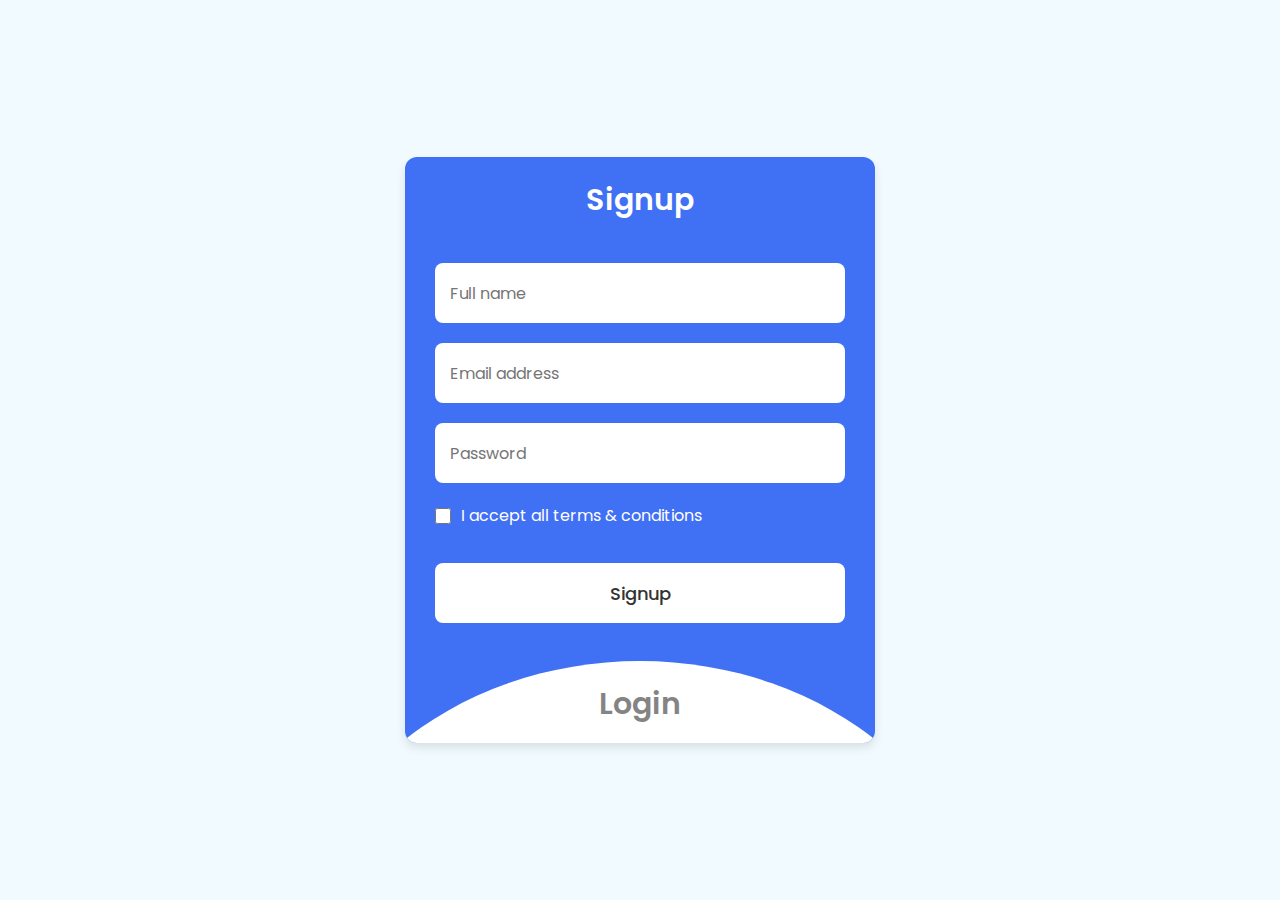
<file: templates/loginpage.html>
<!DOCTYPE html>
<!-- Coding By CodingNepal - codingnepalweb.com -->
<html lang="en">
  <head>
    <meta charset="UTF-8" />
    <meta http-equiv="X-UA-Compatible" content="IE=edge" />
    <meta name="viewport" content="width=device-width, initial-scale=1.0" />
   <title>Login & Signup Form</title>
    <link rel="stylesheet" href="/static/loginpagestyles.css" />
  </head>
  <body>
    <section class="wrapper">
      <div class="form signup">
        <header>Signup</header>
        <form action="#">
          <input type="text" placeholder="Full name" required />
          <input type="text" placeholder="Email address" required />
          <input type="password" placeholder="Password" required />
          <div class="checkbox">
            <input type="checkbox" id="signupCheck" />
            <label for="signupCheck">I accept all terms & conditions</label>
          </div>
          <input type="submit" value="Signup" />
        </form>
      </div>

      <div class="form login">
        <header>Login</header>
        <form action="#">
          <input type="text" placeholder="Email address" required />
          <input type="password" placeholder="Password" required />
          <a href="#">Forgot password?</a>
          <input type="submit" value="Login" />
        </form>
      </div>

      <script>
        const wrapper = document.querySelector(".wrapper"),
          signupHeader = document.querySelector(".signup header"),
          loginHeader = document.querySelector(".login header");

        loginHeader.addEventListener("click", () => {
          wrapper.classList.add("active");
        });
        signupHeader.addEventListener("click", () => {
          wrapper.classList.remove("active");
        });
      </script>
    </section>
  </body>
</html>
</file>
<file: static/loginpagestyles.css>
/* Import Google font - Poppins */
@import url("https://fonts.googleapis.com/css2?family=Poppins:wght@200;300;400;500;600;700&display=swap");
* {
  margin: 0;
  padding: 0;
  box-sizing: border-box;
  font-family: "Poppins",
    sans-serif;
}
body {
  min-height: 100vh;
  display: flex;
  align-items: center;
  justify-content: center;
  background: #f0faff;
}
.wrapper {
  position: relative;
  max-width: 470px;
  width: 100%;
  border-radius: 12px;
  padding: 20px
    30px
    120px;
  background: #4070f4;
  box-shadow: 0
    5px
    10px
    rgba(
      0,
      0,
      0,
      0.1
    );
  overflow: hidden;
}
.form.login {
  position: absolute;
  left: 50%;
  bottom: -86%;
  transform: translateX(
    -50%
  );
  width: calc(
    100% +
      220px
  );
  padding: 20px
    140px;
  border-radius: 50%;
  height: 100%;
  background: #fff;
  transition: all
    0.6s
    ease;
}
.wrapper.active
  .form.login {
  bottom: -15%;
  border-radius: 35%;
  box-shadow: 0 -5px
    10px rgba(0, 0, 0, 0.1);
}
.form
  header {
  font-size: 30px;
  text-align: center;
  color: #fff;
  font-weight: 600;
  cursor: pointer;
}
.form.login
  header {
  color: #333;
  opacity: 0.6;
}
.wrapper.active
  .form.login
  header {
  opacity: 1;
}
.wrapper.active
  .signup
  header {
  opacity: 0.6;
}
.wrapper
  form {
  display: flex;
  flex-direction: column;
  gap: 20px;
  margin-top: 40px;
}
form
  input {
  height: 60px;
  outline: none;
  border: none;
  padding: 0
    15px;
  font-size: 16px;
  font-weight: 400;
  color: #333;
  border-radius: 8px;
  background: #fff;
}
.form.login
  input {
  border: 1px
    solid
    #aaa;
}
.form.login
  input:focus {
  box-shadow: 0
    1px 0
    #ddd;
}
form
  .checkbox {
  display: flex;
  align-items: center;
  gap: 10px;
}
.checkbox
  input[type="checkbox"] {
  height: 16px;
  width: 16px;
  accent-color: #fff;
  cursor: pointer;
}
form
  .checkbox
  label {
  cursor: pointer;
  color: #fff;
}
form a {
  color: #333;
  text-decoration: none;
}
form
  a:hover {
  text-decoration: underline;
}
form
  input[type="submit"] {
  margin-top: 15px;
  padding: none;
  font-size: 18px;
  font-weight: 500;
  cursor: pointer;
}
.form.login
  input[type="submit"] {
  background: #4070f4;
  color: #fff;
  border: none;
}
</file>
